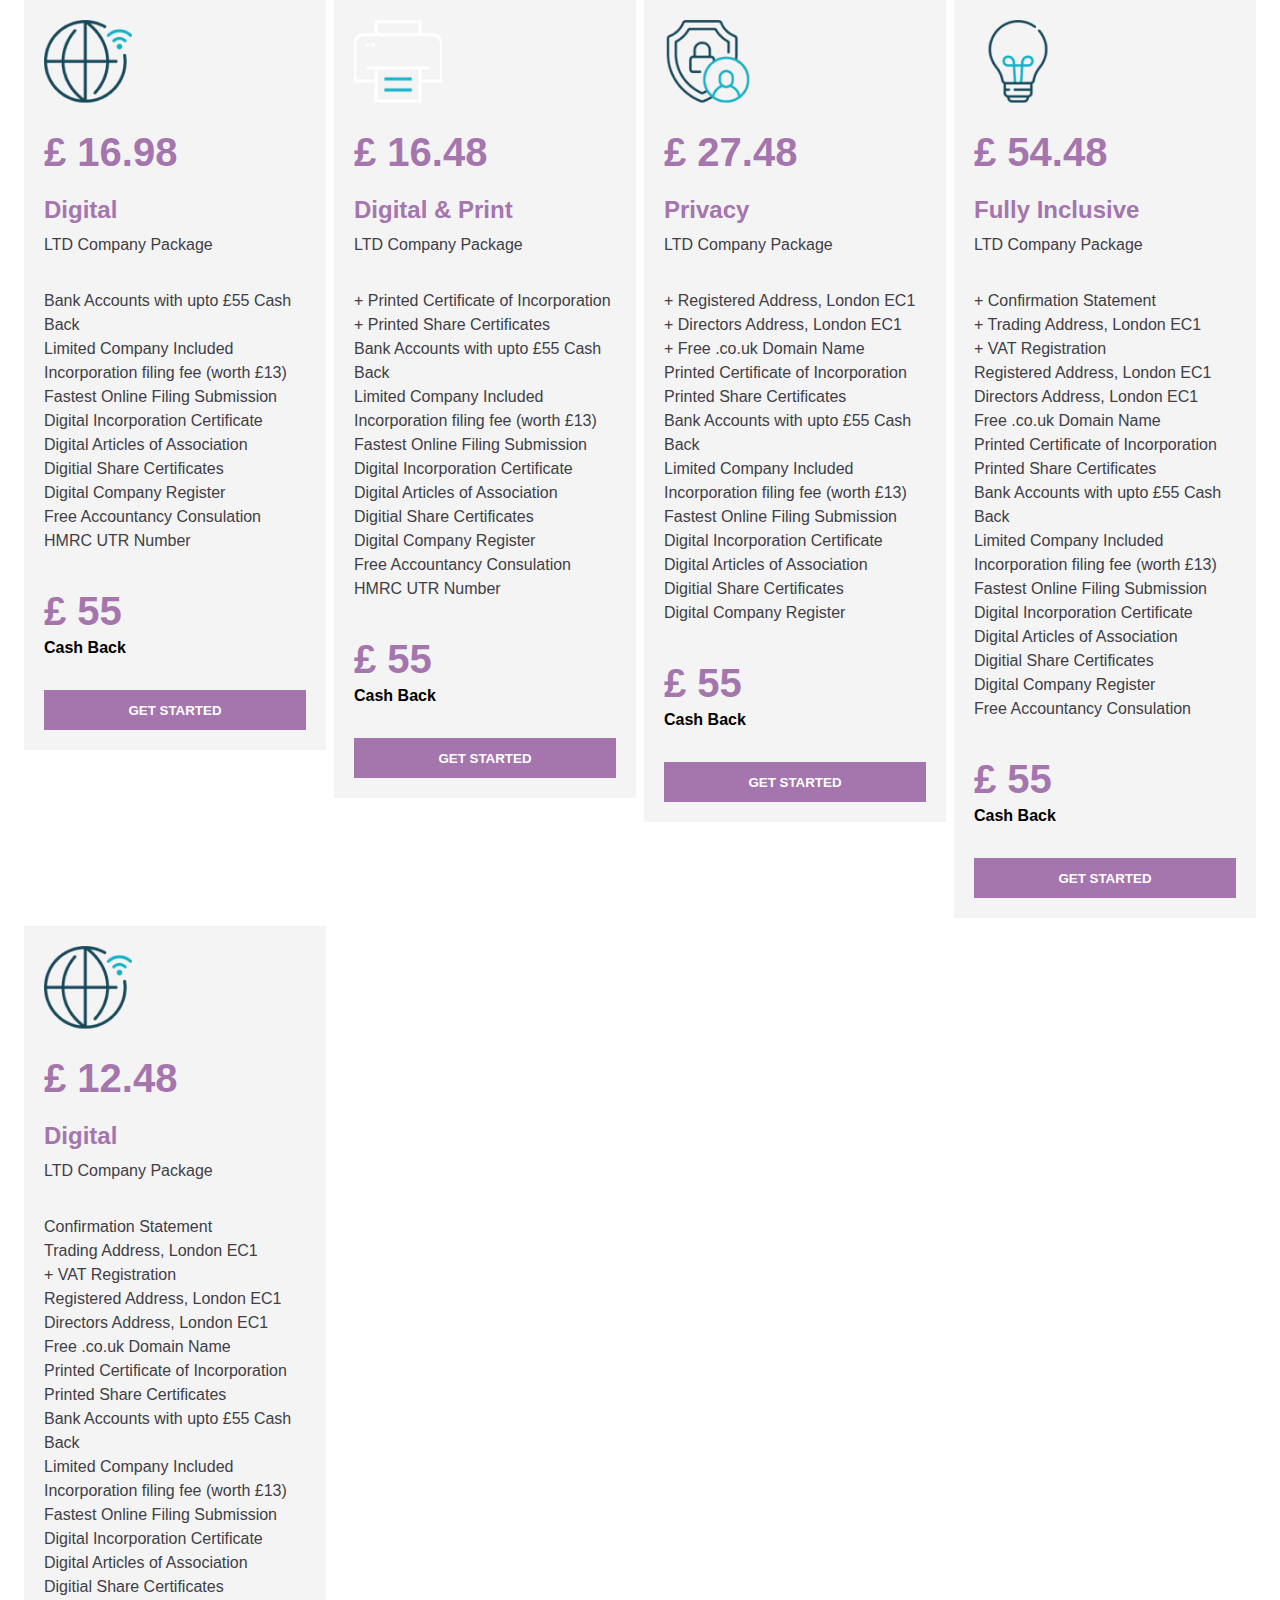
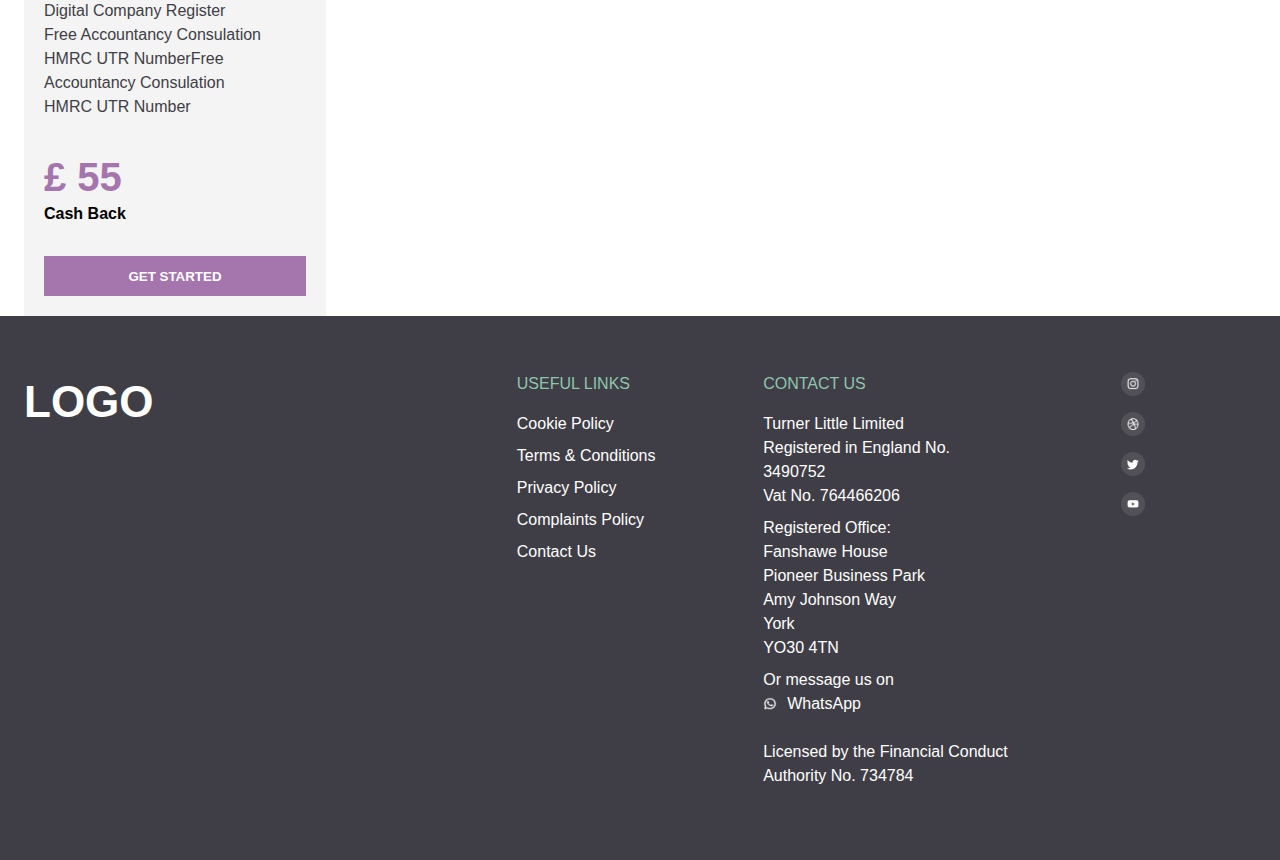
<file: index.html>
<!doctype html><html lang="en"><head><meta charset="utf-8"/><link rel="icon" href="./favicon.ico"/><meta name="viewport" content="width=device-width,initial-scale=1"/><title>Unicorn</title><link href="./static/css/main.6e679ac8.chunk.css" rel="stylesheet"></head><body><noscript>You need to enable JavaScript to run this app.</noscript><div id="root"></div><script>!function(e){function t(t){for(var n,a,p=t[0],c=t[1],i=t[2],f=0,s=[];f<p.length;f++)a=p[f],Object.prototype.hasOwnProperty.call(o,a)&&o[a]&&s.push(o[a][0]),o[a]=0;for(n in c)Object.prototype.hasOwnProperty.call(c,n)&&(e[n]=c[n]);for(l&&l(t);s.length;)s.shift()();return u.push.apply(u,i||[]),r()}function r(){for(var e,t=0;t<u.length;t++){for(var r=u[t],n=!0,p=1;p<r.length;p++){var c=r[p];0!==o[c]&&(n=!1)}n&&(u.splice(t--,1),e=a(a.s=r[0]))}return e}var n={},o={1:0},u=[];function a(t){if(n[t])return n[t].exports;var r=n[t]={i:t,l:!1,exports:{}};return e[t].call(r.exports,r,r.exports,a),r.l=!0,r.exports}a.m=e,a.c=n,a.d=function(e,t,r){a.o(e,t)||Object.defineProperty(e,t,{enumerable:!0,get:r})},a.r=function(e){"undefined"!=typeof Symbol&&Symbol.toStringTag&&Object.defineProperty(e,Symbol.toStringTag,{value:"Module"}),Object.defineProperty(e,"__esModule",{value:!0})},a.t=function(e,t){if(1&t&&(e=a(e)),8&t)return e;if(4&t&&"object"==typeof e&&e&&e.__esModule)return e;var r=Object.create(null);if(a.r(r),Object.defineProperty(r,"default",{enumerable:!0,value:e}),2&t&&"string"!=typeof e)for(var n in e)a.d(r,n,function(t){return e[t]}.bind(null,n));return r},a.n=function(e){var t=e&&e.__esModule?function(){return e.default}:function(){return e};return a.d(t,"a",t),t},a.o=function(e,t){return Object.prototype.hasOwnProperty.call(e,t)},a.p="./";var p=this["webpackJsonpreact-typescript-starter-pack"]=this["webpackJsonpreact-typescript-starter-pack"]||[],c=p.push.bind(p);p.push=t,p=p.slice();for(var i=0;i<p.length;i++)t(p[i]);var l=c;r()}([])</script><script src="./static/js/2.a2f42fc8.chunk.js"></script><script src="./static/js/main.c2bd24e4.chunk.js"></script></body></html>
</file>
<file: static/css/main.6e679ac8.chunk.css>
*{margin:0;padding:0;box-sizing:border-box}html{scroll-behavior:smooth}body{font-family:"HKGrotesk",sans-serif;font-weight:400;font-size:16px;line-height:24px;color:#3f3e46;background-color:#fff}ul{list-style-type:none}a{text-decoration:none}.container{margin:0 auto;max-width:1440px;padding:0 24px}.footer{padding:56px 0;background-color:#3f3e46}.footer__content{display:grid}@media (min-width:768px){.footer__content{grid-template-columns:1fr 3fr}}@media (min-width:1024px){.footer__content{grid-template-columns:2fr 3fr}}.footer__logo{margin-bottom:16px}.footer__logo-link{font-weight:700;font-size:44px;line-height:60px;color:#fff;text-transform:uppercase;transition:color .5s ease}.footer__logo-link:hover{color:#8fc5ae}.footer__nav{display:grid}@media (min-width:768px){.footer__nav{grid-template-columns:repeat(3,1fr)}}.footer__list{margin-bottom:16px}.footer__item{color:#fff}.footer__item--title{margin-bottom:16px;color:#8fc5ae;text-transform:uppercase}.footer__sub-list:first-child li:not(:last-child){margin-bottom:8px}.footer__sub-list:nth-child(2) li:not(:last-child){margin-bottom:16px}.footer__sub-link{color:#fff;transition:color .5s ease}.footer__sub-link:hover{color:#8fc5ae}.footer__whatsApp-link{display:-webkit-flex;display:flex;-webkit-align-items:center;align-items:center;color:#fff;transition:color .5s ease}.footer__whatsApp-link:hover{color:#8fc5ae}.footer__whatsApp-link img{margin-right:10px;width:14px}.footer__social-list{display:-webkit-flex;display:flex;-webkit-justify-content:center;justify-content:center}@media (min-width:768px){.footer__social-list{-webkit-flex-direction:column;flex-direction:column;-webkit-align-items:center;align-items:center;-webkit-justify-content:flex-start;justify-content:flex-start}}.footer__social-item:not(:last-child){margin-bottom:16px}.footer__social-link{display:-webkit-flex;display:flex;-webkit-justify-content:center;justify-content:center;-webkit-align-items:center;align-items:center;width:24px;height:24px;border-radius:50%;background-color:hsla(0,0%,100%,.1);transition:background-color .5s ease-in-out,-webkit-transform .5s ease-in-out;transition:background-color .5s ease-in-out,transform .5s ease-in-out;transition:background-color .5s ease-in-out,transform .5s ease-in-out,-webkit-transform .5s ease-in-out}.footer__social-link:hover{background-color:#8fc5ae;-webkit-transform:scale(1.1);transform:scale(1.1)}.footer__social-link img{width:12px}.service{width:100%}.service__wrapper{padding:20px;height:100%;background-color:#f4f4f4;transition:background-color .5s ease-in-out,color .5s ease-in-out;cursor:pointer}.service__wrapper:hover{background-color:#5a3661}.service__wrapper:hover .service__cashback-title,.service__wrapper:hover .service__subtitle,.service__wrapper:hover .service__text{color:#fff}@media (min-width:1024px){.service__wrapper{height:auto}}.service__logo{margin-bottom:16px}.service__price{margin-bottom:16px;font-weight:700;font-size:40px;line-height:52px;color:#a575ae}.service__title{margin-bottom:8px;font-weight:700;font-size:24px;line-height:31px;color:#a575ae}.service__subtitle{margin-bottom:32px;font-weight:400}.service__text{margin-bottom:32px}.service__cashback{font-weight:700;font-size:40px;line-height:52px;color:#a575ae}.service__cashback-title{margin-bottom:32px;font-weight:700;line-height:21px;color:#000}.service__button{display:-webkit-flex;display:flex;-webkit-justify-content:center;justify-content:center;-webkit-align-items:center;align-items:center;padding:8px 20px;width:100%;height:40px;font-weight:700;color:#fff;background-color:#a575ae;text-transform:uppercase;border:none;transition:background-color .3s ease-in-out;cursor:pointer}.service__button:hover{background-color:#bb99c1}@font-face{font-family:"HKGrotesk";src:url(../../static/media/HKGrotesk-Regular.6638350d.otf) format("otf");font-weight:400;font-style:normal}@font-face{font-family:"HKGrotesk";src:url(../../static/media/HKGrotesk-Bold.031cc5f3.otf) format("otf");font-weight:900;font-style:normal}@font-face{font-family:"HKGrotesk";src:url(../../static/media/HKGrotesk-SemiBold.50deb088.otf) format("otf");font-weight:500;font-style:normal}.serviceList{display:grid;grid-column-gap:8px;-webkit-column-gap:8px;column-gap:8px;grid-row-gap:8px;row-gap:8px;justify-items:center}@media (min-width:768px){.serviceList{grid-template-columns:repeat(2,1fr)}}@media (min-width:1024px){.serviceList{grid-template-columns:repeat(3,1fr)}}@media (min-width:1200px){.serviceList{grid-template-columns:repeat(4,1fr)}}@media (min-width:1440px){.serviceList{grid-template-columns:repeat(5,1fr)}}
/*# sourceMappingURL=main.6e679ac8.chunk.css.map */
</file>
